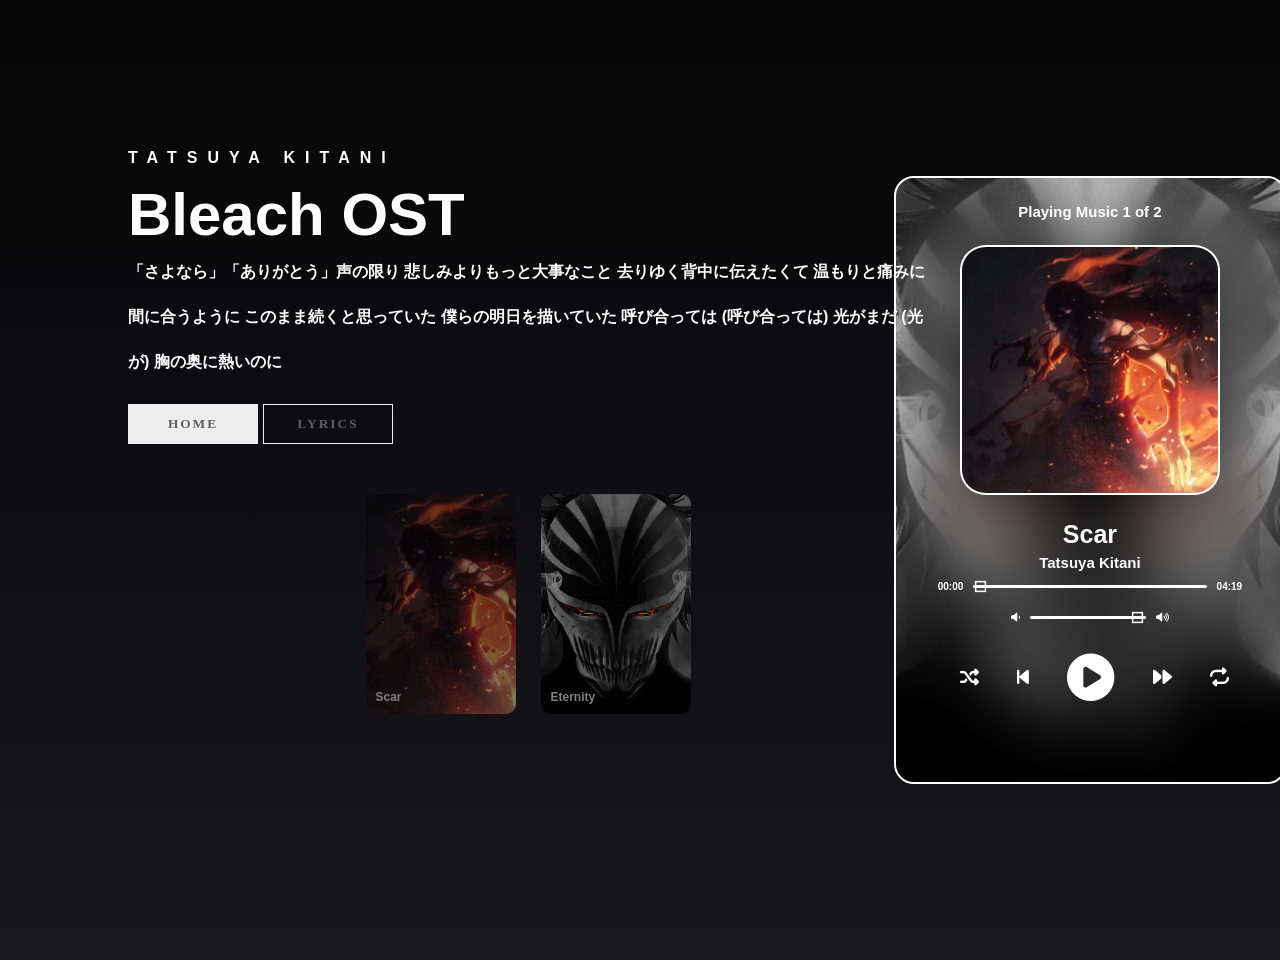
<file: WalkMan-UX/Music Player/Bleach Music/index.html>
<!DOCTYPE html>
<html>
    <head>
        <meta charset="UTF-8">
        <meta name="viewpoint" content="width=device-width, initial-scale=1.0">
        <link rel="icon" href="Bleach_assets/Arkin X.png" type="image/icon type" style="scale: 1.5;">
        <link rel="stylesheet" href="https://cdnjs.cloudflare.com/ajax/libs/font-awesome/6.6.0/css/all.min.css" integrity="sha512-Kc323vGBEqzTmouAECnVceyQqyqdsSiqLQISBL29aUW4U/M7pSPA/gEUZQqv1cwx4OnYxTxve5UMg5GT6L4JJg==" crossorigin="anonymous" referrerpolicy="no-referrer" />
        <link href='https://unpkg.com/boxicons@2.1.4/css/boxicons.min.css' rel='stylesheet'>
        <link rel="stylesheet" href="style.css">
        <title>Arkin WalkMan</title>
    </head>
    <body>
        <!--Content-->
        <div class="content">
            <p>Tatsuya Kitani</p>
            <h2>Bleach OST</h2>
            <p class="lyrics">「さよなら」「ありがとう」声の限り
                悲しみよりもっと大事なこと
                去りゆく背中に伝えたくて
                温もりと痛みに間に合うように このまま続くと思っていた
                僕らの明日を描いていた
                呼び合っては (呼び合っては)
                光がまだ (光が)
                胸の奥に熱いのに<span class="Read">
                    僕たちは燃え盛る 旅の途中で出逢い
                    手を通りそして離した 未来のために
                    夢が一つ叶う度 僕は君を思うだろう
                    強くなりたいと願い 泣いた
                    決意を餞に
                    懐かしい想いに囚われたい
                    残酷な世界に泣き叫んで
                    大人になるほど増えてゆく
                    もう何一つだって失いたくない
                    悲しみに飲まれ落ちてしまえば
                    痛みを感じなくなるけれど
                    君のことが (君のことが)
                    君の願い (君の声)
                    僕は守り抜くと誓ったんだ
                    Oh, wow...
                    Oh, wow...
                    音を立てて崩れ落ちてゆく
                    一つだけの (一つだけの)
                    かけがえのない世界
                    手を伸ばし抱き止めた 激しい光の束
                    輝いて消えてった 未来のために
                    託された幸せと 約束を超えていく
                    振り返らずに進むから
                    前だけ向いて叫ぶから
                    心に炎を灯して 遠い未来まで</span></p>   
                <div class="buttons">
                    <button><a href="#">Home</a></button>
                    <button><a class="read-more-btn">lyrics</a></button>
                </div>
                <!--Thumbnail-->
<div class="thumbnail">
    <div class="item active"> <img src="Bleach_assets/Scar.jpg">
        <div class="content">Scar</div>
    </div>
    <div class="item"><img src="Bleach_assets/IDWEE.jpg">
        <div class="content">Eternity</div>
    </div>
</div>
        </div>

        <!--Music Player-->
        <div class="player">
            <div class="wrapper">
                <div class="mask">
                    <div class="details">
                        <div class="now-playing">PLAYING x OF y</div>
                        <div class="track-art"></div>
                        <div class="track-name">Track Name</div>
                        <div class="track-artist">Track Artist</div>
                    </div>
                    <div class="slider-container">
                        <div class="current-time">00:00</div>
                        <input type="range" min="1" max="100" value="0" class="seek-slider" onchange="seekTo()">
                        <div class="total-duration">00:00</div>
                    </div>
                    <div class="slider-container">
                        <i class='fa fa-volume-down'></i>
                        <input type="range" min="1" max="100" value="99" class="volume-slider" onchange="setVolume()">
                        <i class='fa fa-volume-up'></i>
                    </div>
                    <div class="buttons">
                        <div class="random-track" onclick="randomTrack()">
                            <i class='fa fa-random fa-2x' title="random"></i>
                        </div>
                        <div class="prev-track" onclick="prevTrack()">
                            <i class='fa fa-step-backward fa-2x'></i>
                        </div>
                        <div class="playpause-track" onclick="playpauseTrack()">
                            <i class='fa fa-play-circle fa-5x'></i>
                        </div>
                        <div class="next-track" onclick="nextTrack()">
                            <i class='fa fa-forward fa-2x'></i>
                        </div>
                        <div class="repeat-track" onclick="repeatTrack()">
                            <i class='fa fa-repeat fa-2x' title="repeat"></i>
                        </div>                        
                    </div>
                </div>
            </div>
        </div>

        <section class="padding"></section>


        <script src="script.js"></script>
    </body>
</html>
</file>
<file: WalkMan-UX/Music Player/Bleach Music/style.css>
*{
    margin: 0;
    padding: 0%;
    box-sizing: border-box;
}

body{
    font-family: Arial, Helvetica, sans-serif;
    font-weight: bold;
    padding: 30px;
    background: linear-gradient(#050505, #18181d);
    background-size: cover;
    background-repeat: no-repeat;
    background-position: center;
    overflow-x: hidden;
}

/*Scroll-Bar*/
html{
    font-size: 62.5%;
    overflow-x: hidden;
    scroll-padding-top: 9rem;
    scroll-behavior: smooth;
}
html::-webkit-scrollbar{
    width: .8rem;
}
html::-webkit-scrollbar-track{
    background: linear-gradient(#050505, #18181d);
}
html::-webkit-scrollbar-thumb{
    background: #fff;
    border-radius: 5rem;
}

/*Music Player*/
.player{
    height: 100vh;
    display: flex;
    align-items: center;
    flex-direction: column;
    justify-content: center;
    scale: 1;
    margin-left: 900px;
}

.wrapper{
    border: 2px solid #fff;
    padding: 30px;
    border-radius: 20px;
    backdrop-filter: blur(30px);
    background: rgba(0, 0, 0, 0.588);
    background-image: url(Bleach_assets/IDWEE.jpg);
    background-size: cover;
    background-position: center;
}

.mask{
    width: 118.2%;
    height: 111%;
    border-radius: 20px;
    backdrop-filter: blur(30px);
    margin-top: -30px;
    margin-left: -30px;
}

.details{
    display: flex;
    align-items: center;
    flex-direction: column;
    justify-content: center;
}

.track-art{
    margin: 25px;
    height: 250px;
    width: 260px;
    border: 2px solid #fff;
    background-size: cover;
    background-position: center;
    border-radius: 10%;
}

.now-playing{
    font-size: 1.5rem;
    color: #fff;
    margin-top: 25px;
}

.track-name{
    font-size: 2.5rem;
    color: #fff;
}

.track-artist{
    margin-top: 5px;
    font-size: 1.5rem;
    color: #fff;
}

.player .wrapper .buttons{
    display: flex;
    flex-direction: row;
    align-items: center;
    margin-bottom: 30px;
    scale: .95;
    margin-left: 36px;
}

.active{
    color: #000;
}

.repeat-track,
.next-track,
.playpause-track,
.prev-track,
.random-track{
    padding: 20px;
    color: #fff;
}

.slider-container{
    display: flex;
    justify-content: center;
    align-items: center;
}

.seek-slider,
.volume-slider{
    -webkit-appearance: none;
    -moz-appearance: none;
    appearance: none;
    height: 3px;
    background: #fff;
    border-radius: 25px;
}

.seek-slider::-webkit-slider-thumb,
.volume-slider::-webkit-slider-thumb{
    -webkit-appearance: none;
    -moz-appearance: none;
    appearance: none;
    width: 15px;
    height: 15px;
    background: transparent;
    border: 2px solid #fff;
    cursor: grab;  
    scale: .75;
}

.seek-slider:hover,
.volume-slider:hover{
    opacity: 1;
}

.seek-slider{
    width: 60%;
}

.volume-slider{
    width: 30%;
}

.current-time,
.total-duration{
    padding: 10px;
    color: #fff;
}

.fa-volume-down,
.fa-volume-up{
    padding: 10px;
    color: #fff;
}

i,
i.fa-play-circle,
i.fa-pause-circle,
i.fa-step-forward,
i.fa-step-backward{
    cursor: pointer;
    color: #fff;
}

.randomActive{
    color: #fff;
}

.loader{
    height: 70px;
    display: flex;
    justify-content: center;
    align-items: center;
}

.loader .stroke{
    background: #f1f1f1;
    height: 150%;
    width: 10px;
    border-radius: 50px;
    margin: 0 5px;
    animation: animate 1.4s linear infinite;
}

@keyframes animate{
    50%{
        height: 20%;
        background-color: #fff;
    }
    100%{
        height: 100%;
        background: #fff;
    }
}

.stroke:nth-child(1){
    animation-delay: 0s;
}
.stroke:nth-child(2){
    animation-delay: 0.3s;
}
.stroke:nth-child(3){
    animation-delay: 0.6s;
}
.stroke:nth-child(4){
    animation-delay: 0.9s;
}
.stroke:nth-child(5){
    animation-delay: 0.6s;
}
.stroke:nth-child(6){
    animation-delay: 0.3s;
}
.stroke:nth-child(1){
    animation-delay: 0;
}

.content{
    position: absolute;
    left: 10%;
    top: 15%;
    width: 800px;
    max-width: 80%;
    z-index: 1;
    color: #fff;
}

.content .Read{
    display: none;
}

.content .lyrics.show-more .Read{
    display: inline;
    transition: all 0.6s ease;
}

.content p{
    font-size: 16px;
    line-height: 45px;
}
.content .buttons{
    display: grid;
    grid-template-columns: repeat(2, 130px);
    grid-template-rows: 40px;
    gap: 5px;
    margin-top: 20px;
}
.content button{
    border: none;
    background-color: #eee;
    letter-spacing: 2px;
    font-family: poppins;
    font-weight: 800;
}
.content button a{
    color: #5f5d5d;
    text-decoration: none;
    text-transform: uppercase;
}
.content button:nth-child(2){
    background-color: transparent;
    color: #eee;
    border: 1px solid #eee;
}
.content p:nth-child(1){
    text-transform: uppercase;
    letter-spacing: 10px;
}
.content h2{
    font-size: 60px;
    margin: 0;
}
.content h2:hover{
    color: #5f5d5d;
}
.active{
    opacity: 1;
    z-index: 10;
}
@keyframes showContent {
    to{
        transform: translateY(0);
        filter: blur(0);
        opacity: 1;
    }
}
.player,
.content h2,
.content button{
    transform: translateY(30px);
    filter: blur(20px);
    opacity: 0;
    animation: showContent .5s .7s ease-in-out 1 forwards;
    transition: all 0.8s ease;
}
.content p:nth-child(1),
.content p:nth-child(3){
    transform: translateY(30px);
    filter: blur(20px);
    opacity: 0;
    animation: showContent .7s .9s ease-in-out 1 forwards;
    transition: all 0.8s ease;
}

.thumbnail{
    position: absolute;
    bottom: 50px;
    z-index: 11;
    display: flex;
    gap: 25px;
    width: 100%;
    height: 250px;
    padding: 0 50px;
    box-sizing: border-box;
    overflow: auto;
    justify-content: center;
    margin-bottom: -350px;
}
.thumbnail::-webkit-scrollbar{
    width: 0;
}
.thumbnail .item{
    width: 150px;
    height: 220px;
    filter: brightness(.5);
    transition: .5s;
    flex-shrink: 0;
}
.thumbnail .item img{
    width: 100%;
    height: 100%;
    object-fit: cover;
    border-radius: 10px;
}
.thumbnail .item:hover{
    filter: brightness(1.5);
}
.thumbnail .item .content{
    font-size: 12px;
    position: absolute;
    inset: auto 10px 10px 10px;
}
.thumbnail{
    transform: translateY(30px);
    filter: blur(20px);
    opacity: 0;
    animation: showContent .9s 1s ease-in-out 1 forwards;
    transition: all 0.8s ease;
}

.padding{
    display: none;
}

.padding.show-more {
    background: transparent;
    display: flex;
    align-items: center; 
    justify-content: center; 
    padding: 275px; 
    box-sizing: border-box; 
}
</file>
